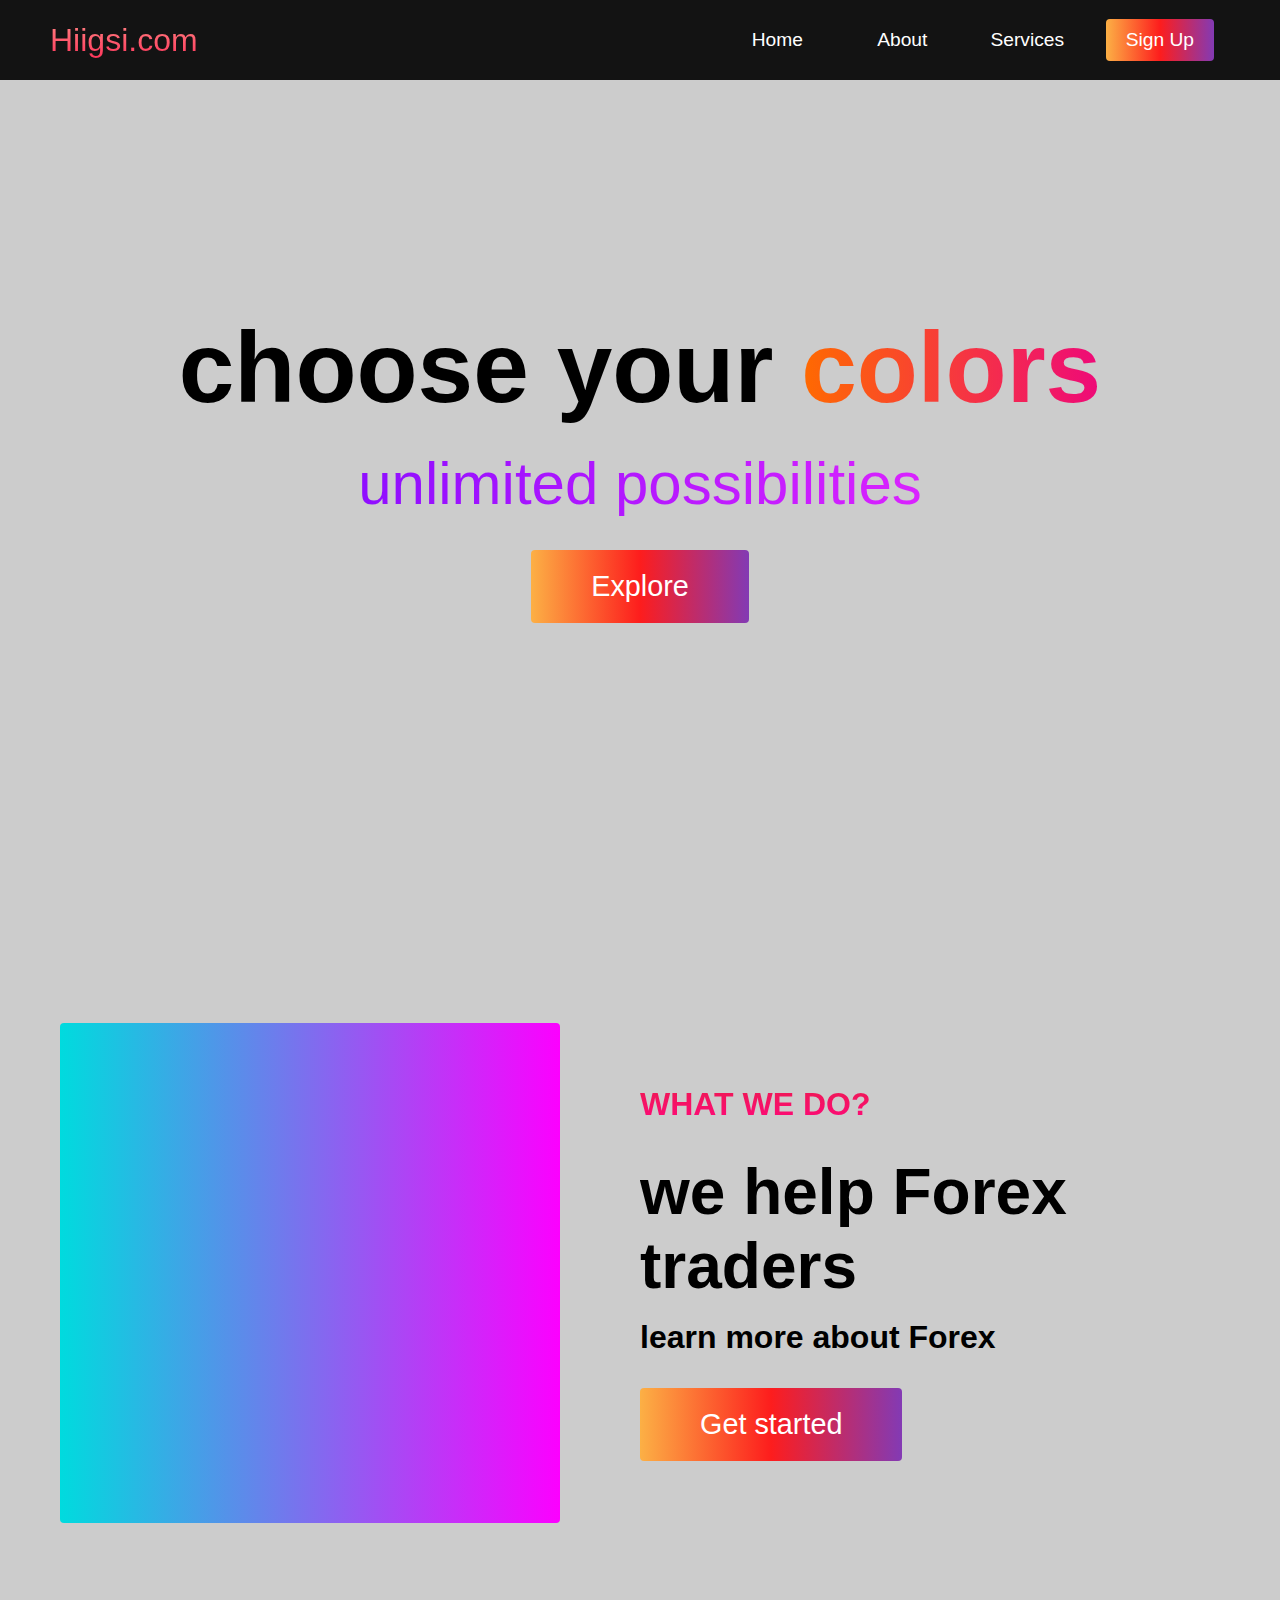
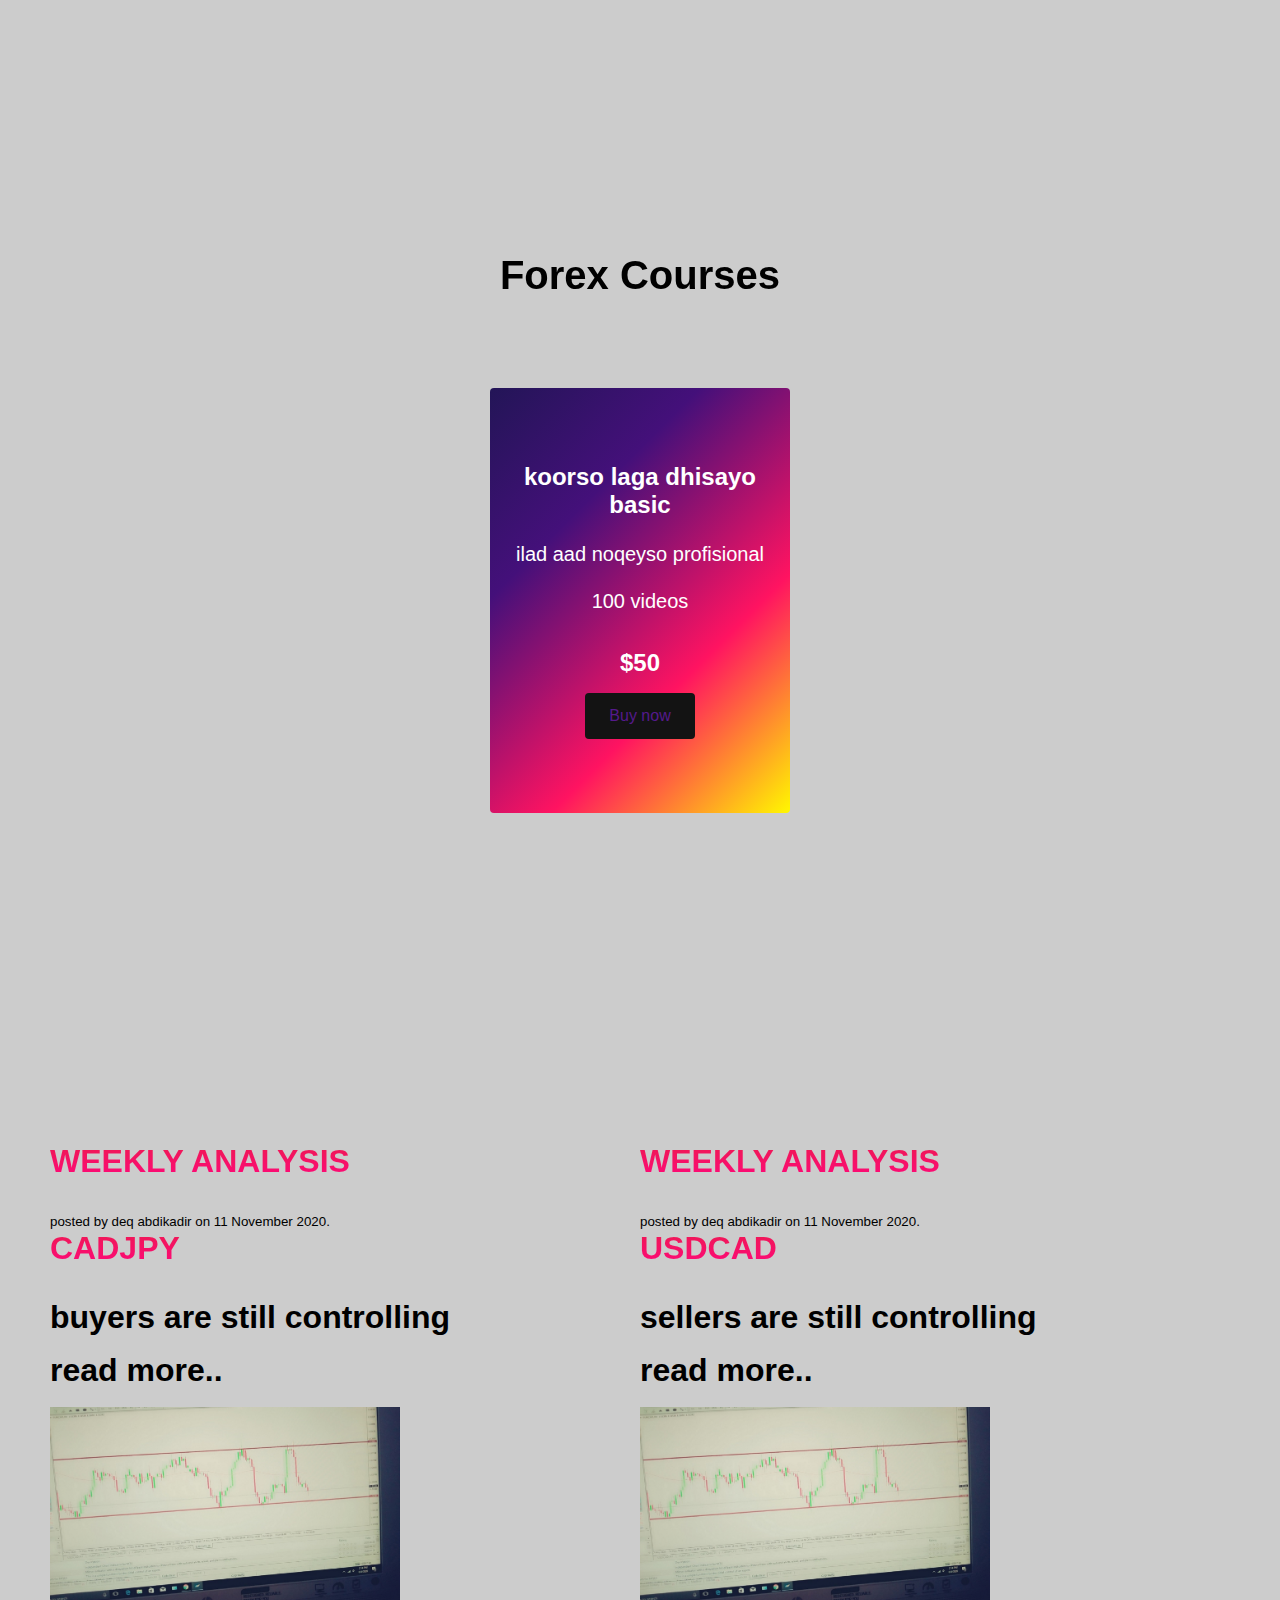
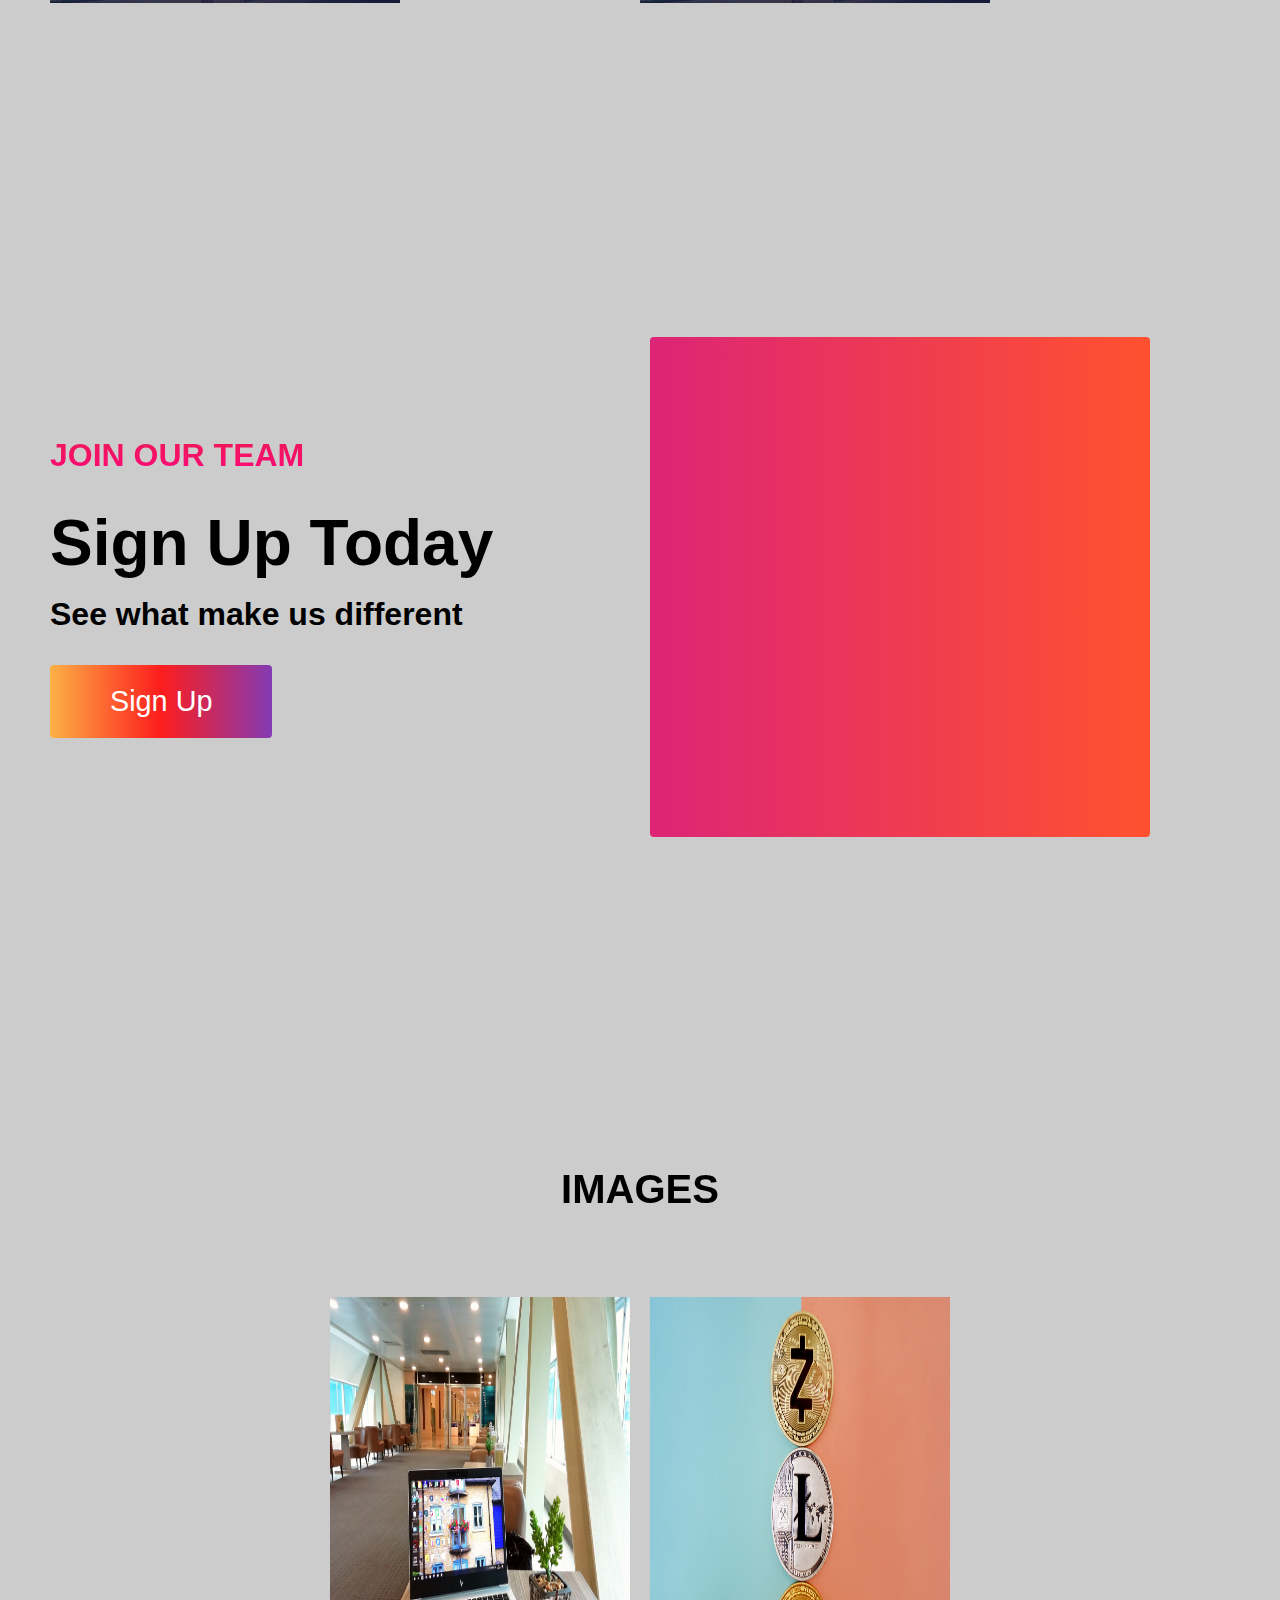
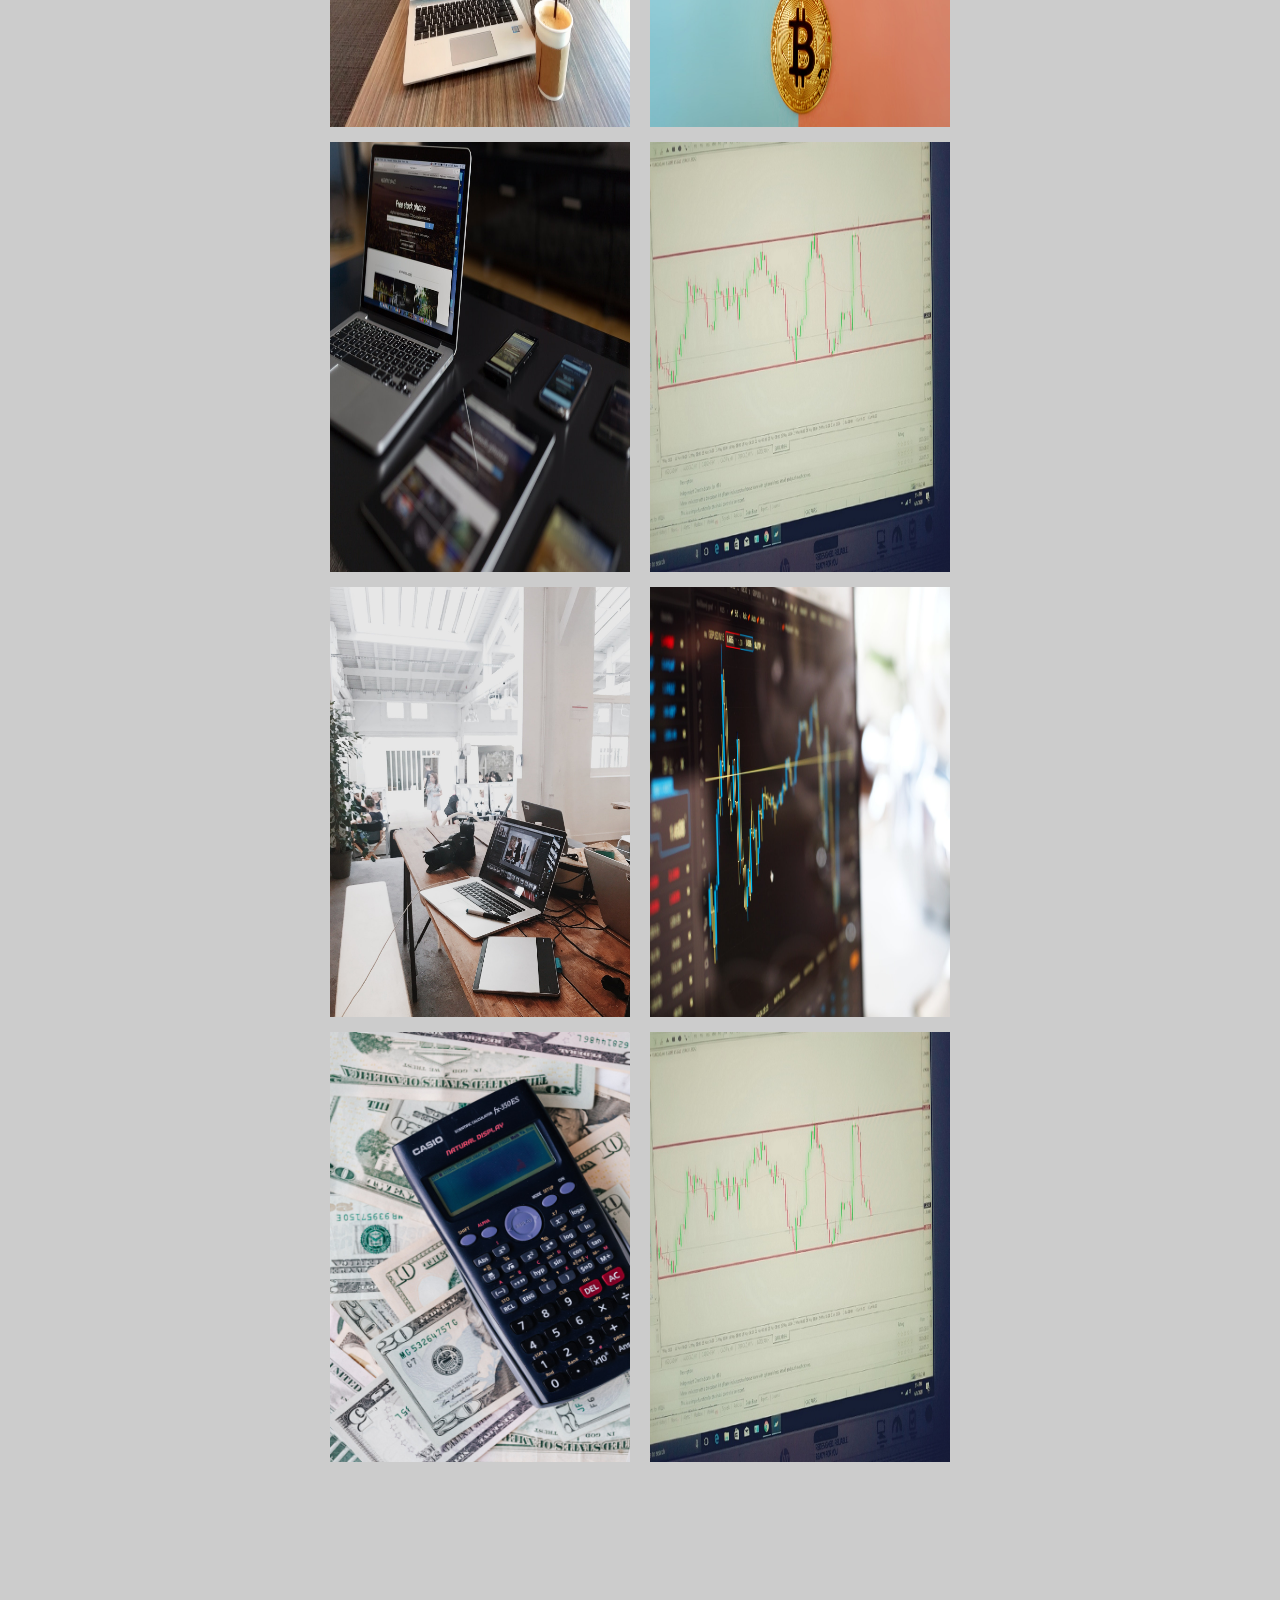
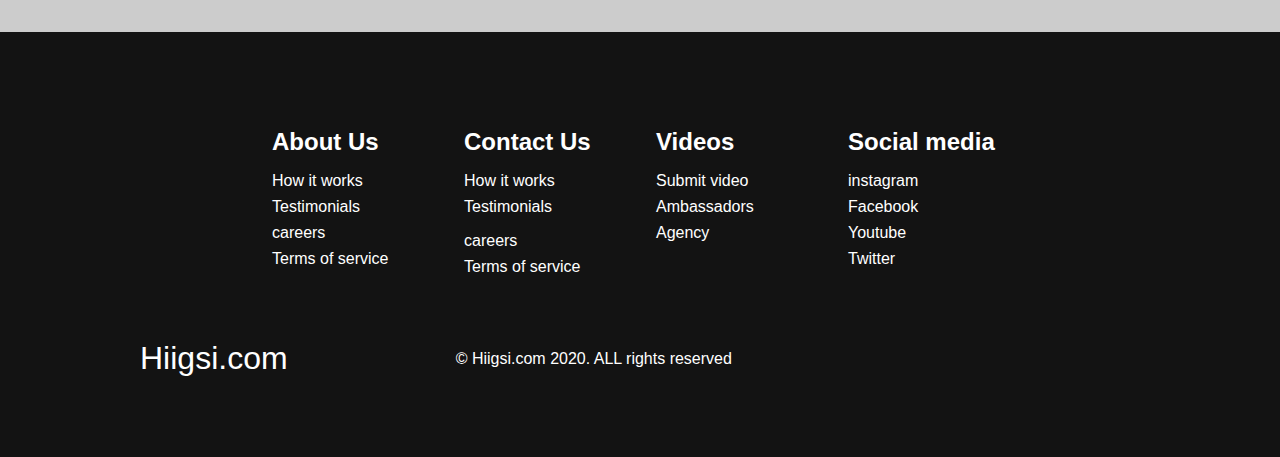
<file: index.html>
<!DOCTYPE html>
<html lang="en">
<head>
    <meta charset="UTF-8">
    <meta name="viewport" content="width=device-width, initial-scale=1.0">
    <title>Hiigsi.com</title>
    <link rel="stylesheet" href="style.css">
    <link rel="stylesheet" href="https://use.fontawesome.com/releases/v5.15.1/css/all.css" 
    integrity="sha384-vp86vTRFVJgpjF9jiIGPEEqYqlDwgyBgEF109VFjmqGmIY/Y4HV4d3Gp2irVfcrp" 
    crossorigin="anonymous">
</head>
<body>
    <!-- navbar section -->
    <nav class="navbar">
       <div class="navbar__container">
           <a href="#home" id="navbar__logo">Hiigsi.com</a>
           <div class="navbar__toggle" id="mobile-menu">
             <span class="bar"></span>
             <span class="bar"></span>
             <span class="bar"></span>
           </div>
           <ul class="navbar__menu">
             <li class="navbar__item">
              <a href="#home" class="navbar__links" 
              id="home-page">Home</a>
             </li>
             <li class="navbar__item">
                <a href="#about" class="navbar__links" 
                id="about-page">About</a>
               </li>
               <li class="navbar__item">
                <a href="#services" class="navbar__links" 
                id="services-page">Services</a>
               </li>
               <li class="navbar__btn">
                <a href="#sign-up" class="button" 
                id="signup">Sign Up</a>
               </li>
           </ul>
       </div> 
    </nav>

    <!-- hero section -->
    <div class="hero" id="home">
        <div class="hero__container">
            <h1 class="hero__heading">choose your <span>colors</span></h1>
            <p class="hero__description">unlimited possibilities</p>
            <button class="main__btn"><a href="#sign-up">Explore</a></button>
        </div>
    </div>

    <!-- about section -->
   <div class="main" id="about">
       <div class="main__container">
           <div class="main__img--container">
               <div class="main__img--card"><i class="fas fa-chart-pie fa-8x"></i></div>
           </div>
           <div class="main__content">
               <h1>what we do?</h1>
               <h2>we help Forex traders</h2>
               <p> learn more about Forex</p>
               <button class="main__btn"><a href="#sign-up">Get started</a></button>
           </div>
       </div>
   </div>

   <!-- service section -->
   <div class="services" id="services">
       <h1>Forex Courses</h1>
       <div class="services__wrapper">
           <!-- <div class="services__card">
               <h2>koorso laga dhisayo basic</h2>
               <p>ilad profisional ad noqeyso </p>
               <div class="services__btn"><button>Buy now</button></div>
           </div> -->
           <!-- <div class="services__card">
            <h2>Are you ready</h2>
            <p>Take lepa</p>
            <div class="services__btn"><button>Get started</button></div> -->
        </div>
        <!-- <div class="services__card">
            <h2>koorso laga dhisayo basic</h2>
            <p>ilad profisional ad noqeyso</p>
            <div class="services__btn"><button>Buy now</button></div>
        </div> -->
        <div class="services__card">
            <h2>koorso laga dhisayo basic</h2>
            <p>ilad aad noqeyso profisional</p>
            <p>100 videos</p>
            <br><br>
            <h2>$50</h2>
            <div class="services__btn"><button><a href="">Buy now</a></button></div>
        </div>
       </div>
   </div>

 

<div class="main" id="sign-up">
    <div class="main__container">
        <div class="main__content">
            <h1>weekly analysis</h1>
            <small  style="color: black;">posted by deq abdikadir on 11 November 2020.</small>
            <h1>CADJPY</h1>
            <p>buyers are still controlling</p>
            <p>read more..</p>
            <br>
            <img src="img/bvb.jpg" width="350px">
            <!-- <button class="main__btn"><a href="#">Sign Up</a></button> -->
        </div>

        <div class="main__content">
            <h1>weekly analysis</h1>
            <small  style="color: black;">posted by deq abdikadir on 11 November 2020.</small>
            <h1>USDCAD</h1>
            <p>sellers are still controlling</p>
            <p>read more..</p>
            <br>
            <img src="img/bvb.jpg" width="350px">
            
            <!-- <button class="main__btn"><a href="#">Sign Up</a></button> -->
        </div>
       
      


        <div class="main__img--container">
            <!-- <div class="main__img--card" id="card-2">
            <i class="fas fa-users"></i> -->
            </div>
        </div>
    
    </div>
</div>



  <!--features section  -->
  <div class="main" id="sign-up">
    <div class="main__container">
        <div class="main__content">
            <h1>Join Our Team</h1>
            <h2>Sign Up Today</h2>
            <p>See what make us different</p>
            <button class="main__btn"><a href="#">Sign Up</a></button>
        </div>
        <div class="main__img--container">
            <div class="main__img--card" id="card-2">
            <i class="fas fa-users"></i>
            </div>
        </div>
    
    </div>
</div>



   <!-- service section2 -->
  <div class="services" id="services">
    <h1>IMAGES</h1>
    <div class="services__wrapper">
        <div class="services__card">
            <h2><img src="img/hk.jpg" width="300px" height="430px"></h2>
            <!-- <p>AI powered technology</p>
            <div class="services__btn"><button>Get started</button></div> -->
        </div>
        <div class="services__card">
            <h2><img src="img/m.jpg" width="300px" height="430px"></h2>
         <!-- <p>Take lepa</p>
         <div class="services__btn"><button>Get started</button></div> -->
     </div>
      <div class="services__card">
        <h2><img src="img/nn.jpg" width="300px" height="430px"></h2>
         <!-- <br><br><br><br>
         <p style="font-size: 2.5rem;">$50</p>
         <br><br><br><br>
         <div class="services__btn"><button>buy Now</button></div> -->
     </div>
     <div class="services__card">
        <h2><img src="img/bvb.jpg" width="300px" height="430px"></h2>
         <!-- <p>1000's of colors</p>
         <div class="services__btn"><button>Get started</button></div> -->
     </div>

     <div class="services__card">
        <h2><img src="img/w.jpg" width="300px" height="430px"></h2>
         <!-- <p>1000's of colors</p>
         <div class="services__btn"><button>Get started</button></div> -->
     </div>

     <div class="services__card">
        <h2><img src="img/jj.jpg" width="300px" height="430px"></h2>
         <!-- <p>1000's of colors</p>
         <div class="services__btn"><button>Get started</button></div> -->
     </div>

     <div class="services__card">
        <h2><img src="img/l.jpg" width="300px" height="430px"></h2>
         <!-- <p>1000's of colors</p>
         <div class="services__btn"><button>Get started</button></div> -->
     </div>

     <div class="services__card">
        <h2><img src="img/bvb.jpg" width="300px" height="430px"></h2>
         <!-- <p>1000's of colors</p>
         <div class="services__btn"><button>Get started</button></div> -->
     </div>
    </div>
</div>

    <!-- footer section -->
    <div class="footer__container">
        <div class="footer__links">
            <div class="footer__link--wrapper">
                <div class="footer__link--items">
                    <h2>About Us</h2>
                    <a href="#">How it works</a>
                    <a href="#">Testimonials</a>
                    <a href="#">careers</a>
                    <a href="#">Terms of service</a>
                </div>
                <div class="footer__link--items">
                    <h2>Contact Us</h2>
                    <a href="#">How it works</a>
                    <a href="#">Testimonials</a><a href="#"></a>
                    <a href="#">careers</a>
                    <a href="#">Terms of service</a>
                </div>
            </div>
            <div class="footer__link--wrapper">
                <div class="footer__link--items">
                    <h2>Videos</h2>
                    <a href="#">Submit video</a><a href="#">Ambassadors</a>
                    <a href="#">Agency</a>
                </div>
                <div class="footer__link--items">
                    <h2>Social media</h2>
                    <a href="#">instagram</a><a href="#">Facebook</a>
                    <a href="#">Youtube</a><a href="#">Twitter</a>
                </div>
            </div>
            </div>
            <section class="social__media">
                <div class="social__media--wrap">
                    <div class="footer__logo">
                        <a href="#" id="footer__logo">Hiigsi.com</a>
                    </div>
                    <p class="website__rights">&copy; Hiigsi.com 2020. ALL rights reserved</p>
                    <div class="social__icons">

                        <a href="#" class="social__icon--link"
                        ><i class="fab fa-instagram"  style="color: brown;"></i
                        ></a>
                        <a href="https://www.youtube.com/channel/UC2Lu680LqEaKEtbW3ernvsg" class="social__icon--link" target="_blank"
                        ><i class="fab fa-youtube" style="color: red;"></i
                        ></a>
                        <a href="#" class="social__icon--link"
                        ><i class="fab fa-facebook" style="color: rgb(31, 31, 155);"></i
                        ></a>
                        <a href="#" class="social__icon--link"
                        ><i class="fab fa-twitter"  style="color: lightseagreen;"></i
                        ></a>
                    </div>
                </div>
            </section>
        </div>
        </div>

            
    

    <script src="app.js"></script>
</body>
</html>
</file>
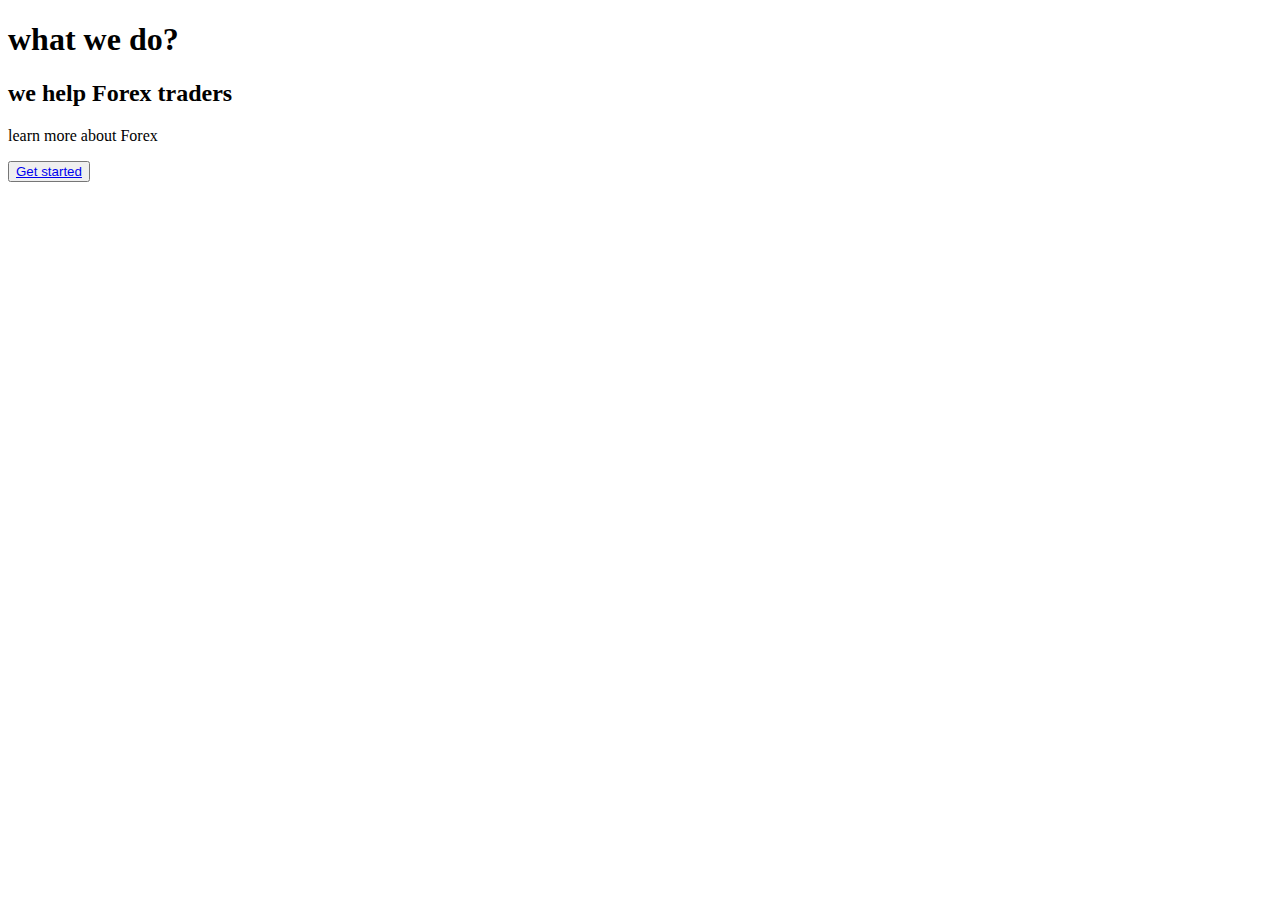
<file: about.html>
<!DOCTYPE html>
<html lang="en">
<head>
    <meta charset="UTF-8">
    <meta name="viewport" content="width=device-width, initial-scale=1.0">
    <title>Document</title>
</head>
<body>
        <!-- about section -->
   <div class="main" id="about">
    <div class="main__container">
        <div class="main__img--container">
            <div class="main__img--card"><i class="fas fa-chart-pie fa-8x"></i></div>
        </div>
        <div class="main__content">
            <h1>what we do?</h1>
            <h2>we help Forex traders</h2>
            <p> learn more about Forex</p>
            <button class="main__btn"><a href="#sign-up">Get started</a></button>
        </div>
    </div>
</div>
</body>
</html>
</file>
<file: style.css>
* {
    box-sizing: border-box;
    margin: 0;
    padding: 0;
    font-family: 'kumbh sans', sans-serif;
    scroll-behavior: smooth;
 
}

.navbar {
    background: #131313;
    height: 80px;
    display: flex;
    justify-content: center;
    align-items: center;
    font-size: 1.2rem;
    position: sticky;
    top: 0;
    z-index: 999;
}

.navbar__container {
    display: flex;
    justify-content: space-between;
    height: 80px;
    z-index: 1;
    width: 100%;
    max-width: 1300px;
    margin: 0 auto;
    padding: 0 50px;   
}

#navbar__logo {
    background-color: #ff8177;
    background-image: linear-gradient(to top, #ff0844 0%, #ffb199 100%);
    background-size: 100%;
    -webkit-background-clip: text;
    -moz-background-clip: text;
    -webkit-text-fill-color: transparent;
    -moz-text-fill-color: transparent;
    display: flex;
    align-items: center;
    cursor: pointer;
    text-decoration: none;
    font-size: 2rem;
}

.navbar__menu {
    display: flex;
    align-items: center;
    list-style: none;  
}

.navbar__item {
    height: 80px;
}

.navbar__links {
    color: #fff;
    display: flex;
    align-items: center;
    justify-content: center;
    width: 125px;
    text-decoration: none;
    height: 100%;  
    transition: all 0.3s ease; 
   
}

.navbar__btn {
    display: flex;
    justify-content: center;
    align-items: center;
    padding: 0 1rem;
    width: 100%;
}

.button {
    justify-content: center;
    align-items: center;
    text-decoration: none;
    padding: 10px 20px;
    height: 100%;
    width: 100%;
    border: none;
    outline: none;
    border-radius: 4px;
    background: #833ab4;
    background: -webkit-linear-gradient(to right, #fcb045, #fd1d1d, #833ab4);
    background: linear-gradient(to right, #fcb045, #fd1d1d, #833ab4);
    color: #fff;
    transition: all 0.3s ease;

}

.navbar__links:hover {
    color: #9518fc;
    transition: all 0.3s ease;
}

@media screen and (max-width: 960px) {
    .navbar__container {
        display: grid;
        justify-content: space-between;
        height: 80px;
        z-index: 1;
        width: 100%;
        max-width: 1300px;
        padding: 0;
    }

    .navbar__menu {
        display: grid;
        grid-template-columns: auto;
        margin: 0;
        width: 100%;
        position: absolute;
        top: -1000px;
        opacity: 1;
        transition: all 0.5s ease;
        z-index: -1;
      
    }

    .navbar__menu.active {
        background: #131313;
        top: 100%;
        opacity: 1;
        transition: all 0.5s ease;
        z-index: 99;
        height: 60vh;
        font-size: 1.6rem;
    }

    #navbar__logo {
        padding-left: 25px;   
    }

    .navbar__toggle .bar {
        width: 25px;
        height: 3px;
        margin: 5px auto;
        transition: all 0.3s ease-in-out;
        background: #fff;
    }

    .navbar__item {
        width: 100%;  
    }
    
    .navbar__links {
        text-align: center;
        padding: 2rem;
        width: 100%;
        display: table;
    }

    .navbar__btn {
        padding-bottom: 2rem;   
    }

    .button {
        display: flex;
        justify-content: center;
        align-items: center;
        width: 80%;
        height: 80px;
        margin: 0;
    }

    #mobile-menu {
        position: absolute;
        top: 20%;
        right: 5%;
        transform: translate(5%, 20%);
    }

    .navbar__toggle .bar {
        display: block;
        cursor: pointer;
        
    }

    #mobile-menu.is-active .bar:nth-child(2) {
        opacity: 0;
    }

    #mobile-menu.is-active .bar:nth-child(1) {
        transform: translateY(8px) rotate(45deg);
    }

    #mobile-menu.is-active .bar:nth-child(3) {
       transform: translateY(-8px) rotate(-45deg);
    }

}

/* HERO SECTION */
.hero {
    background:  linear-gradient(to right, #161616, #000000);
    padding: 200px 0;
    background: #ccc;
}

.hero__container {
   
    display: flex;
    flex-direction: column;
    justify-content: center;
    align-items: center;
    max-width: 1200px;
    margin: 0 auto;
    height: 90%;
    text-align: center;
    padding: 30px;
}

.hero__heading {
    font-size: 100px;
    margin-bottom: 24px;
    color: #000000;
}

.hero__heading span {
background: #ee0979;  /* fallback for old browsers */
background: -webkit-linear-gradient(
    to right,
     #ff6a00,
      #ee0979
      );  /* Chrome 10-25, Safari 5.1-6 */
background: linear-gradient(
    to right,
     #ff6a00,
      #ee0979
      ); /* W3C, IE 10+/ Edge, Firefox 16+, Chrome 26+, Opera 12+, Safari 7+ */
    background-size: 100%;
    -webkit-background-clip: text;
    -moz-background-clip: text;
    -webkit-text-fill-color: transparent;
    -moz-text-fill-color: transparent;
}

.hero__description {
font-size: 60px;
background: #da22ff;  /* fallback for old browsers */
background: -webkit-linear-gradient(
    to right,
     #9114ff,
     #da22ff
      );  /* Chrome 10-25, Safari 5.1-6 */
background: linear-gradient(
    to right,
     #8f0eff,
     #da22ff
      ); /* W3C, IE 10+/ Edge, Firefox 16+, Chrome 26+, Opera 12+, Safari 7+ */
      background-size: 100%;
      -webkit-background-clip: text;
      -moz-background-clip: text;
      -webkit-text-fill-color: transparent;
      -moz-text-fill-color: transparent;
}

.highlight {
    border-bottom: 4px solid rgb(132, 0, 255);
}

@media screen and (max-width: 768px) {
    .hero__heading {
        font-size: 60px; 
    }

    .hero__description {
        font-size: 40px;
    }
}

/* about section*/
.main {
    background: #ccc;
    padding: 10rem 0; 
}

.main__container {
    display: grid;
    grid-template-columns: 1fr 1fr;
    align-items: center;
    justify-content: center;
    margin: 0 auto;
    height: 90%;
    z-index: 1;
    width: 100%;
    max-width: 1300px;
    padding: 0 50px;
}

.main__content {
    color: #fff;
    width: 100%;
}

.main__content h1 {
    font-size: 2rem;
    background-color: #fe3b6f;
    background-image: linear-gradient(to top, #ff087b 0%, #ed1a52 100%);
    background-size: 100%;
    -webkit-background-clip: text;
    -moz-background-clip: text;
    -webkit-text-fill-color: transparent;
    -moz-text-fill-color: transparent;
    text-transform: uppercase;
    margin-bottom: 32px;
}

.main__content h2 {
    font-size: 4rem;
    background: #ff8177;  /* fallback for old browsers */
    background: -webkit-linear-gradient(
    to right,
     #000000,
     #000000
      );  /* Chrome 10-25, Safari 5.1-6 */
    background: linear-gradient(
    to right,
     #000000,
     #000000
      ); /* W3C, IE 10+/ Edge, Firefox 16+, Chrome 26+, Opera 12+, Safari 7+ */
      background-size: 100%;
      -webkit-background-clip: text;
      -moz-background-clip: text;
      -webkit-text-fill-color: transparent;
      -moz-text-fill-color: transparent;
}

.main__content p {
    color: #000000;
    margin-top: 1rem;
    font-size: 2rem;
    font-weight: 700;

}

.main__btn {
    font-size: 1.8rem;
    background: #833ab4;
    background: -webkit-linear-gradient(to right, #fcb045, #fd1d1d, #833ab4);
    background: linear-gradient(to right, #fcb045, #fd1d1d, #833ab4);
    padding: 20px 60px;
    border: none;
    border-radius: 4px;
    margin-top: 2rem;
    cursor: pointer;
    position: relative;
    transition: all 0.3s;
    outline: none;
}

.main__btn a {
    position: relative;
    z-index: 2;
    color: #fff;
    text-decoration: none;
}

.main__btn:after {
    position: absolute;
    content: '';
    top: 0;
    left: 0;
    height: 100%;
    background: #ff1ead;
    transition: all 0.35;
    border-radius: 4px;
}

.main__btn:hover {
    color: #fff;
}

.main__btn:hover:after {
    width: 100%;
}

.main__img--container {
    text-align: center;
}

.main__img--card {
    margin: 10px;
    height: 500px;
    width: 500px;
    border-radius: 4px;
    display: flex;
    flex-direction: column;
    justify-content: center;
    color: #fff;
    background-image: linear-gradient(to right, #00dbde 0%, #fc00ff 100%);

}

.fa-layer-group, 
.fa-users {
    font-size: 14rem;
}

#card-2 {
    background: #ff512f;
    background: -webkit-linear-gradient(to right, #dd2476, #ff512f);
    background: linear-gradient(to right, #dd2476, #ff512f);
}
/* mobile responsive */
@media screen and (max-width: 1100px) {
   .main__container {
       display: grid;
       grid-template-columns: 1fr;
       align-items: center;
       justify-content: center;
       width: 100%;
       margin: auto;
       height: 90%;
   } 

   .main__img--container {
       display: flex;
       justify-content: center;
   }

   .main__img--card {
       height: 425px;
       width: 425px;
   }

   .main__content {
       text-align: center;
       margin-bottom: 4rem;
   }

   .main__content h1 {
       font-size: 2.5rem;
       margin-top: 2rem;
   }

   .main__content h2 {
       font-size: 3rem;
   }

   .main__content p {
       margin-top: 1rem;
       font-size: 1.5rem;
   }
}

@media screen and (max-width: 480px) {
    .main__img--card {
        width: 250px;
        height: 250px;
    }

    .fa-users, .fa-layer-group {
        font-size: 4rem;
    }

    .main__content h1 {
        font-size: 2rem;
        margin-top: 3rem;
    }
    .main__content h2 {
        font-size: 2rem;
    }
 
    .main__content p {
        margin-top: 2rem;
    }

    .main__btn {
        padding: 12px 36px;
        margin: 2.5rem 0;
    }
}

/* services section */
.services {
    background: #ccc;
    display: flex;
    flex-direction: column;
    justify-content: center;
    align-items: center;
    height: 100%;
    padding: 10rem 0;
}

.services h1 {
    background-color: #000000;
    background-image: linear-gradient(to right #ff0844 0%, #f7673c 100%);
    background-size: 100%;
    -webkit-background-clip: text;
    -moz-background-clip: text;
    -webkit-text-fill-color: transparent;
    -moz-text-fill-color: transparent;
    margin-bottom: 5rem;
    font-size: 2.5rem;
}

.services__wrapper {
    display: grid;
    grid-template-columns: 1fr 1fr 1fr 1fr;
    grid-template-rows: 1fr;
}

.services__card {
    margin: 10px;
    height: 425px;
    width: 300px;
    border-radius: 4px;
    display: flex;
    flex-direction: column;
    justify-content: center;
    color: #fff;
    background-image: linear-gradient(to right, #00dbde 0%, #fc00ff 100%);
    transition: 0.3s ease-in;
}

.services__card:nth-child(2) {
    background: #1FA2FF;  /* fallback for old browsers */
background: -webkit-linear-gradient(to right, #A6FFCB, #12D8FA, #1FA2FF);  /* Chrome 10-25, Safari 5.1-6 */
background: linear-gradient(to right, #A6FFCB, #12D8FA, #1FA2FF); /* W3C, IE 10+/ Edge, Firefox 16+, Chrome 26+, Opera 12+, Safari 7+ */

}


.services__card:nth-child(3) {
 background: linear-gradient(
     -225deg,
     #231557 0%,
     #44107a 29%,
     #ff1361 67%,
     #fff800 100%
 );
}

.services__card h2 {
    text-align: center; 
}

.services__card p {
    text-align: center;
    margin-top: 24px;
    font-size: 20px;
}

.services__btn {
    display: flex;
    justify-content: center;
    margin-top: 16px; 
}

.services__card button {
    color: #fff;
    padding: 14px 24px;
    border: none;
    outline: none;
    border-radius: 4px;
    background: #131313;
    font-size: 1rem;
}

.services__card button a {
	text-decoration: none;
}

.services__card button:hover {
    cursor: pointer;
}

.services__card:hover {
    transform: scale(1.075);
    transition: 0.3s ease-in;
    cursor: pointer;
}

@media screen and (max-width: 1300px) {
    .services__wrapper {
        grid-template-columns: 1fr 1fr;
    }
    .padding {
        align-items: center;
        justify-content: center;
    }
}

@media screen and (max-width: 768px) {
    .services__wrapper {
        grid-template-columns: 1fr;
    }
}

/* footer css */
.footer__container {
    background-color: #131313;
    padding: 5rem 0;
    display: flex;
    flex-direction: column;
    justify-content: center;
    align-items: center;
}

#footer__logo {
    color: #fff;
    display: flex;
    align-items: center;
    cursor: pointer;
    text-decoration: none;
    font-size: 2rem;
}

.footer__links {
    width: 100%;
    max-width: 1000px;
    display: flex;
    justify-content: center;
}

.footer__link--wrapper {
    display: flex;
}

.footer__link--items {
    display: flex;
    flex-direction: column;
    align-items: flex-start;
    margin: 16px;
    text-align: left;
    width: 160px;
    box-sizing: border-box;
}

.footer__link--items h2 {
    margin-bottom: 16px;
    color: #fff;
}

.footer__link--items a {
    color: #fff;
    text-decoration: none;
    margin-bottom: 0.5rem;
    transition: 0.3s ease-out;
}

.footer__link--items a:hover {
    color: #e9e9e9;
    transition: 0.3s ease-out;
}

.social__icon--link {
    color: #fff;
    font-size: 24px;
}

.social__media {
    min-width: 1000px;
    width: 100%;
}

.social__media--wrap {
    display: flex;
    justify-content: space-between;
    align-items: center;
    width: 90%;
    max-width: 1000px;
    margin: 40px auto 0 auto;
}

.social__icons {
    display: flex;
    justify-content: space-between;
    align-items: center;
    width: 240px;
}

.social__icons a:hover  {
    transform: scale(2.075);
    transition: 0.3s ease-in;
    cursor: pointer;
}

.website__rights {
    color: #fff;
}

@media screen and (max-width: 820px) {
    .footer__links {
        padding: 2rem;
    }

    #footer__logo {
        margin-bottom: 2rem;
    }

    .website__rights {
        margin-bottom: 2rem;
    }

    .footer__link--wrapper {
        flex-direction: column;
    }

    .social__media--wrap {
        flex-direction: column;
    }

}

@media screen and (max-width: 480px) {
    .footer__link--items {
        margin: 0;
        padding: 10px;
        width: 100%;
    }
}
</file>
